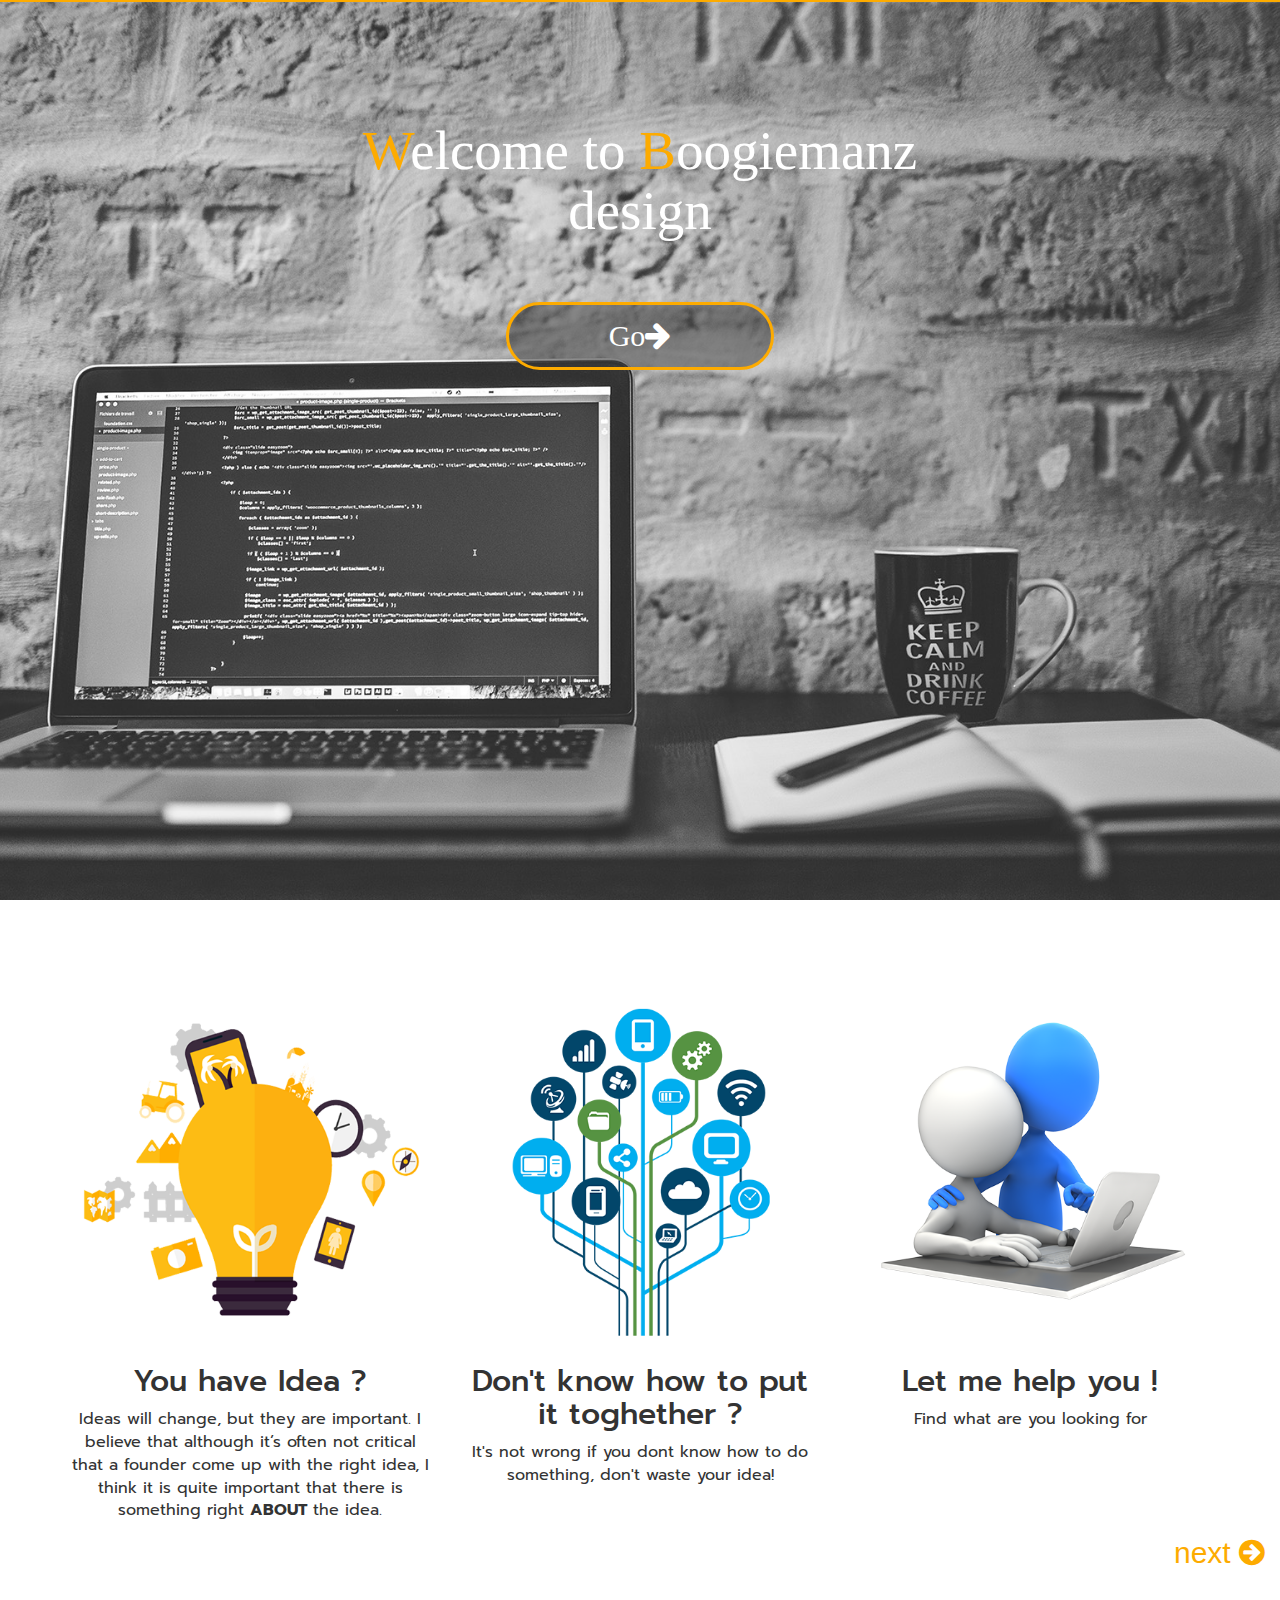
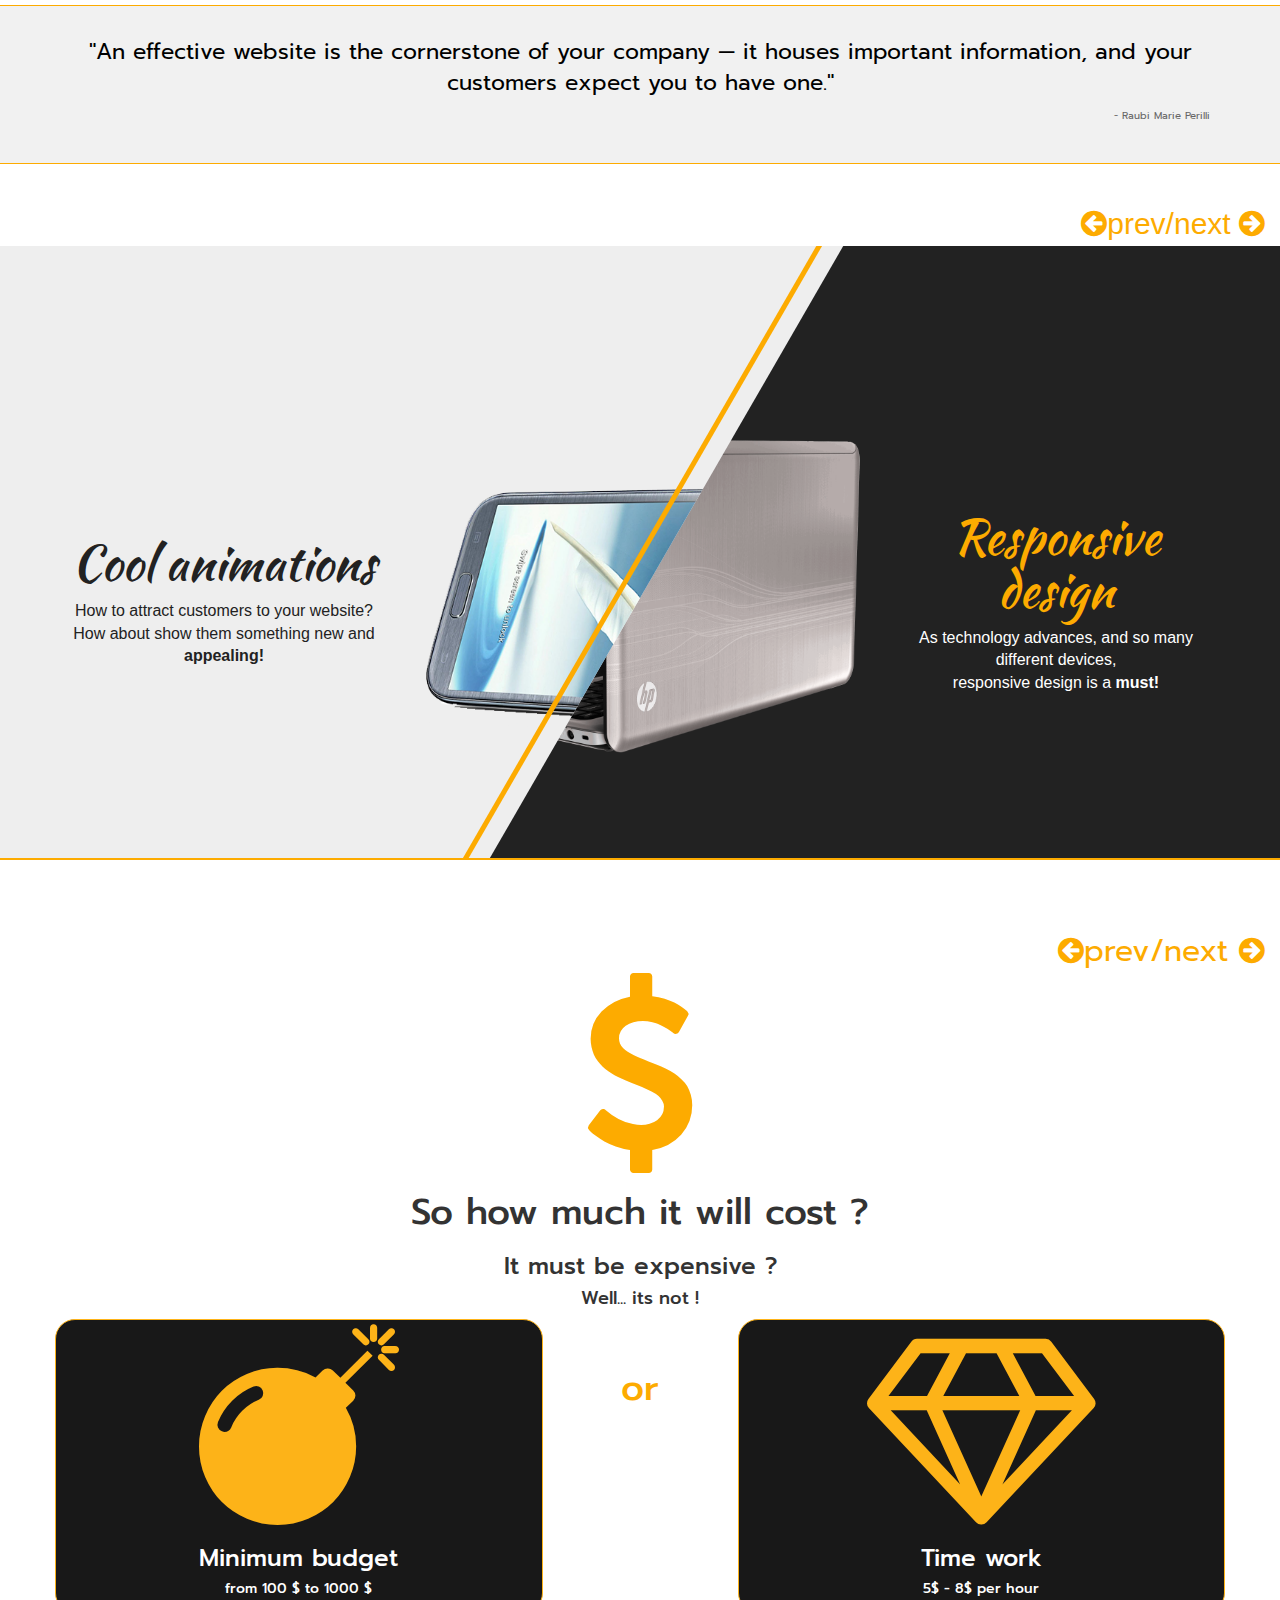
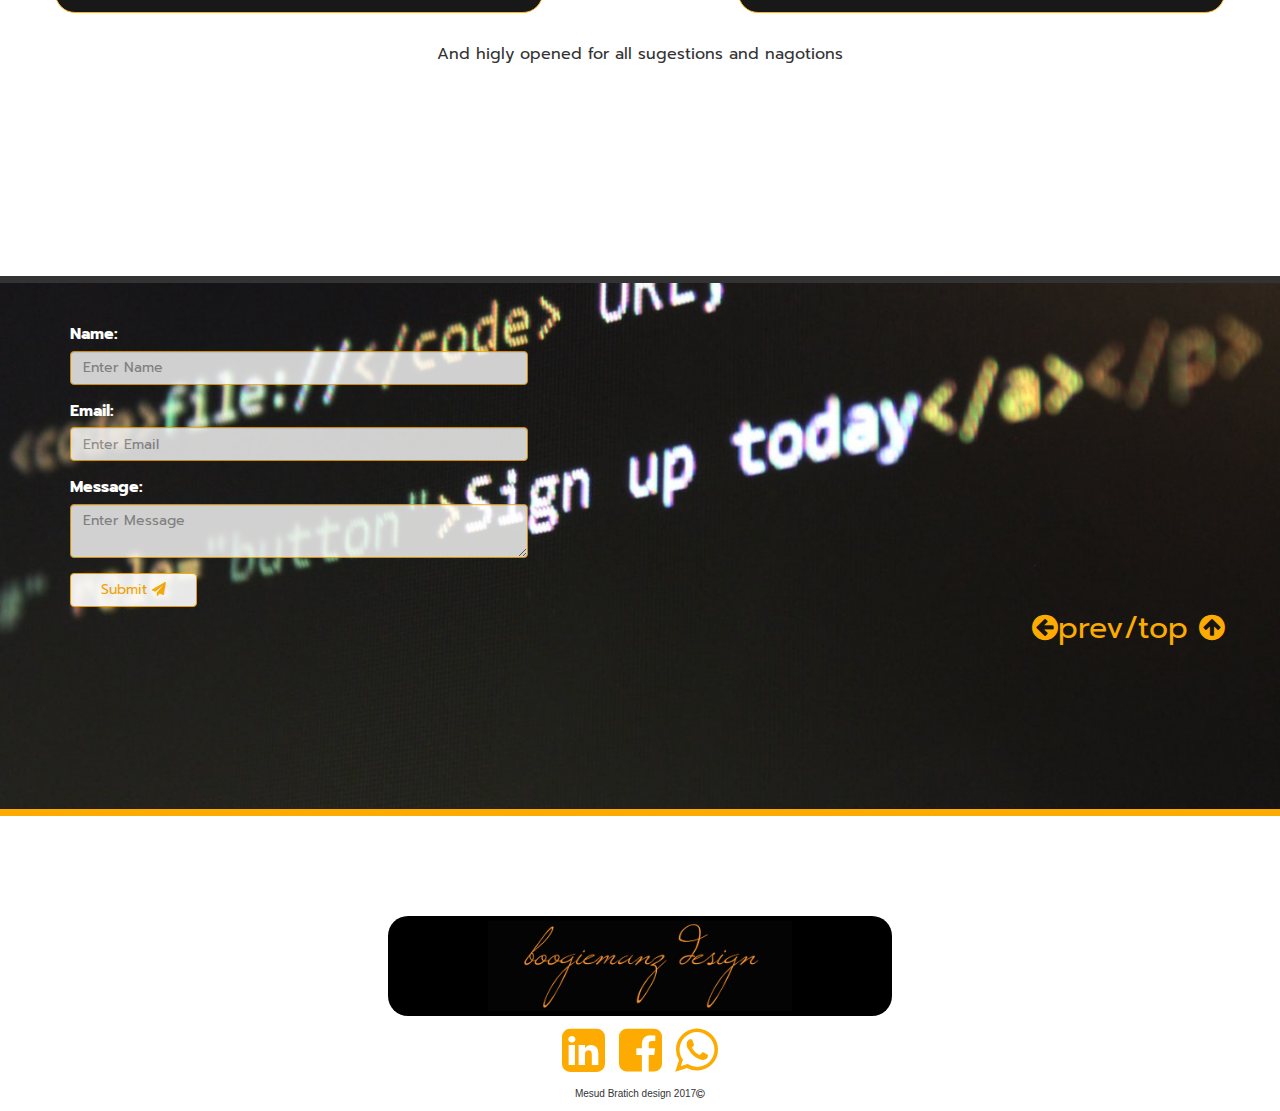
<file: index.html>
<!DOCTYPE html>
<html lang="en">
  <head>
    <meta charset="utf-8">
    <meta http-equiv="X-UA-Compatible" content="IE=edge">
    <meta name="viewport" content="width=device-width, initial-scale=1">
    <!-- The above 3 meta tags *must* come first in the head; any other head content must come *after* these tags -->
    <meta name="description" content="">
    <meta name="author" content="">
    <link rel="icon" href="../../favicon.ico">
    <title>Boogiemanz design</title>
    <!-- Bootstrap core CSS -->
    <link href="css/bootstrap.css" rel="stylesheet">
    <!-- Custom styles for this part -->
    <link href="css/style.css" rel="stylesheet">
    <!-- Font Awsome CDN -->
    <link rel="stylesheet" type="text/css" href="https://maxcdn.bootstrapcdn.com/font-awesome/4.7.0/css/font-awesome.min.css" rel="stylesheet">
    <!-- Google Fonts -->
    <link href="https://fonts.googleapis.com/css?family=Cabin+Condensed|Kaushan+Script|Permanent+Marker|Philosopher|Prompt" rel="stylesheet">

   
 
    
    <style>
        .hero-image {
        background-image: url("img/heading.jpg");
        height: 100%;
        background-position: center;
        background-repeat: no-repeat;
        background-size: cover;
        position: relative;
        border-top: 2px solid  #FDAB00;
        } 

        .hero-text {
        text-align: center;
        position: absolute;
        top: 20%;
        left: 50%;
        transform: translate(-50%, -30%);
        color: white;
        }

        .hero-text button {
          margin-top: 50px;
          border: 3px solid #FDAB00;
          border-radius: 50px;
          outline: 0;
          display: inline-block;
          padding: 10px 100px;
          color: white;
          background-color: rgba(55, 55, 55, 0.5);
          text-align: center;
          
        }

        .hero-text a {
          font-family: 'Permanent Marker', cursive; 
          color: #FDAB00;
          font-size: 30px;

        }

        .hero-text button:hover {
          background-color: rgba(155, 155, 155, 0.5);
          color: white;
        }
    </style>

</head>



<body>
<!-- empty section for scrolling to top -->
  <section id="section0"></section>
<!-- Hero image section -->
<div class="hero-image">
  <div class="hero-text">
    <h1><span id="letter">W</span>elcome to <span id="letter">B</span>oogiemanz design</h1>
    <p style="font-size: 20px"></p>
    <a href="#section1"><button>Go<i class="fa fa-arrow-right" aria-hidden="true"></i></button></a>
  </div>
</div>

<!-- Informative section -->

<section id="section1">  
  <div class="container">
    <div class="row">
      <div class="col-xs-12 col-sm-4 col-lg-4">
        <img class="img-responsive" src="img/idea.png">
        <h2>You have Idea ?</h2>
        <p>Ideas will change, but they are important. I believe that although it’s often not critical that a founder come up with the right idea, I think it is quite important that there is something right <strong>ABOUT</strong> the idea.</p>
      </div> 

      <div class="col-xs-12 col-sm-4 col-lg-4">
        <img class="img-responsive" src="img/tech.png">
        <h2>Don't know how to put it toghether ?</h2>
        <p>It's not wrong if you dont know how to do something, don't waste your idea! </p>
      </div>      

      <div class="col-xs-12 col-sm-4 col-lg-4">
        <img class="img-responsive" src="img/working.png">
        <h2>Let me help you !</h2>
        <p>Find what are you looking for</p>
      </div>           
    </div>    
  </div> 
  <div class="container-fluid">
    <div class="row">
      <div class="col-xs-12">
        <a class="scrollbutton" href="#section2">next <i class="fa fa-arrow-circle-right" aria-hidden="true"></i></a>
      </div>      
    </div>
  </div> 
</section>


<!-- Grey ribbon section -->

<section id="testimonial">
  <div class="container">
    <p>"An effective website is the cornerstone of your company — it houses important information, and your customers expect you to have one."</p>
    <p class="customer">- Raubi Marie Perilli</p>
  </div>
</section>


<!-- split screen section -->

<section id="section2">
  <!-- scroll button -->
      <div class="container-fluid">
        <div class="row">
          <div class="col-xs-12">
            <a class="scrollbutton" href="#price">next <i class="fa fa-arrow-circle-right" aria-hidden="true"></i></a>
            <a class="scrollbutton" href="#section1"><i class="fa fa-arrow-circle-left" aria-hidden="true"></i>prev/</a>
          </div>      
        </div>
      </div> 
  <!-- end of scroll button -->

<div class="container-fluid">  
    <div class="row">
      <section id="wrapper" class="skewed">
        <div class="layer bottom">
          <div class="content-wrap">
            <div class="content-body">
            <h1>Responsive design</h1>
            <p>As technology advances, and so many different devices,</br> responsive design is a <strong>must!</strong></p>
            </div>
            <img src="img/picture1.png" alt="">
          </div>
        </div>
        <div class="layer top">
          <div class="content-wrap">
            <div class="content-body">
            <h1>Cool animations</h1>
            <p>How to attract customers to your website?</br> How about show them something new and <strong>appealing!</strong></p>
            </div>
            <img src="img/picture2.png" alt="">
          </div>
        </div>
        <div class="handle"></div>
      </section>
    </div>
</div>
</section>

<!-- Service Cost section -->


<section id="price">
  <!-- scroll button -->
      <div class="container-fluid">
        <div class="row">
          <div class="col-xs-12">
            <a class="scrollbutton" href="#contact">next <i class="fa fa-arrow-circle-right" aria-hidden="true"></i></a>
            <a class="scrollbutton" href="#section2"><i class="fa fa-arrow-circle-left" aria-hidden="true"></i>prev/</a>
          </div>      
        </div>
      </div> 
  <!-- end of scroll button -->

  <div class="container">
    <div class="row">
      <div class="col-xs-12 col-lg-12 col-sm-12">
        <i class="fa fa-usd" aria-hidden="true"></i>
        <h1>So how much it will cost ?</h1>
        <h3>It must be expensive ?</h3>
        <h4>Well... its not !</h4>        
      </div>      
    </div>
    <div class="row">
      <div id="pricebox" class="col-xs-12 col-sm-5 col-lg-5">
        <i class="fa fa-bomb" aria-hidden="true"></i>
        <h3>Minimum budget</h3>
        <h5>from 100 $ to 1000 $</h5>
      </div>
      
      <div id="or" class="col-xs-12 col-sm-2 col-lg-2"> <h1> <span id="letter"> or </span> </h1> </div>
      
      <div id="pricebox" class="col-xs-12 col-sm-5 col-lg-5">
        <i class="fa fa-diamond" aria-hidden="true"></i>
        <h3>Time work</h3>
        <h5>5$ - 8$ per hour</h5>
      </div>      
    </div>
    <div class="row">
      <div id="or" class="col-xs-12 col-sm-12 col-lg-12">
        <p>And higly opened for all sugestions and nagotions</p>
      </div>      
    </div>    
  </div>
</section>


<!-- Contact form -->
 
<section id="contact">
  <div class="container">
    <div class="row">
      <div class="col-md-5 col-sm-5">
        <form action="includes/sendmail.php" method="post">
          <div class="form-group">
            <label>Name: </label>
            <input class="form-control" type="text" name="ime" value="" placeholder="Enter Name">
          </div>
          <div class="form-group">
            <label>Email: </label>
            <input class="form-control" type="text" name="email" value="" placeholder="Enter Email">
          </div>
          <div class="form-group">
            <label>Message: </label>
            <textarea class="form-control" name="poruka" value="" placeholder="Enter Message"></textarea>
          </div>
            <button class="btn btn-default">Submit <i class="fa fa-paper-plane" aria-hidden="true"></i></button>
        </form>
      </div>
      <div class="col-md-7 col-sm-7">

      </div>
    </div>
  </div>
  <!-- scroll button -->
      <div class="container-fluid">
        <div class="row">
          <div class="col-xs-12">
            <a class="scrollbutton" href="#section0">top <i class="fa fa-arrow-circle-up" aria-hidden="true"></i></a>
            <a class="scrollbutton" href="#price"><i class="fa fa-arrow-circle-left" aria-hidden="true"></i>prev/</a>
          </div>      
        </div>
      </div> 
  <!-- end of scroll button -->
</section>  

  <footer>    
  <div class="container">
    <div class="row">
      <div class="col-sm-12">
        <div class="contact-box">
        <center><img id="design-image" src="img/logo.png"></center>  
        <a href="https://www.linkedin.com/in/mesud-melle-bratich-27288414a/" ><i class="fa fa-linkedin-square" aria-hidden="true"></i></a>
        <a href="https://web.facebook.com/boogiemanzz?_rdc=1&_rdr" ><i class="fa fa-facebook-square" aria-hidden="true"></i></a>
        <a href="phone.html"><i class="fa fa-whatsapp" aria-hidden="true"></i></a></br>
        <p>Mesud Bratich design 2017<i class="fa fa-copyright" aria-hidden="true"></i></p>
        </div>
      </div>
    </div>    
  </div>
  </footer>






  
<!-- Split image script and handle -->

<script>
  document.addEventListener('DOMContentLoaded', function(){
    let wrapper = document.getElementById('wrapper');
    let topLayer = wrapper.querySelector('.top');
    let handle = wrapper.querySelector('.handle');
    let skew = 0;
    let delta = 0;

      if(wrapper.className.indexOf('skewed') != -1){
          skew = 1000;
      }
  
      wrapper.addEventListener('mousemove', function(e){
      delta = (e.clientX - window.innerWidth / 2) * 0.5;
  
      handle.style.left = e.clientX + delta + 'px';

      topLayer.style.width= e.clientX + skew + delta + 'px';
      });
  });
</script>

    
    <script src="https://ajax.googleapis.com/ajax/libs/jquery/1.12.4/jquery.min.js"></script>
    <script src="js/bootstrap.js"></script>
    <script src="js/js.js"></script>
    
  </body>
</html>
</file>
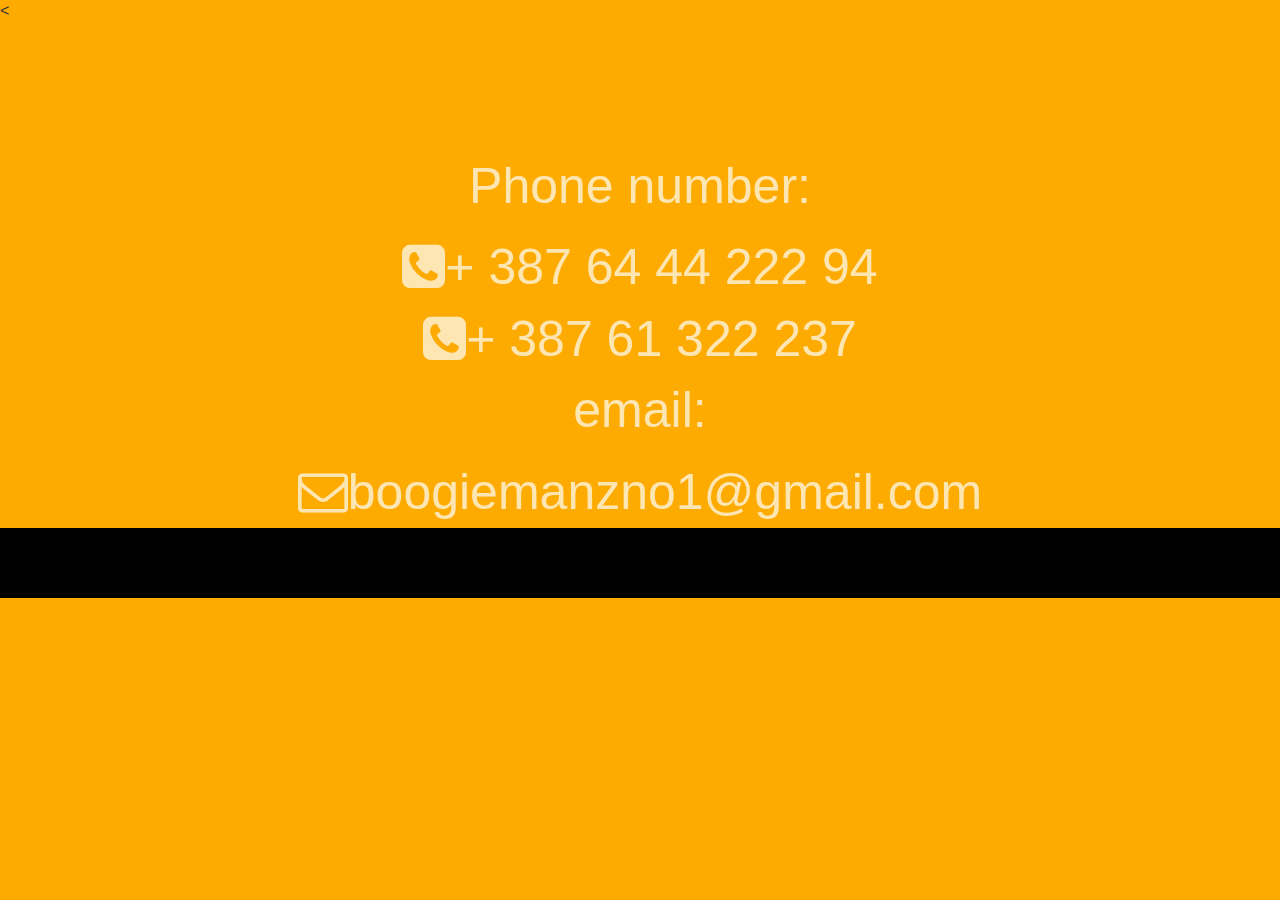
<file: phone.html>
<<!DOCTYPE html>
<html lang="en">
<head>
	<meta name="viewport" content="width=device-width, initial-scale=1">
	<meta charset="UTF-8">
	<title>Contact number</title>
	<!-- Bootstrap core CSS -->
    <link href="css/bootstrap.css" rel="stylesheet">
    <!-- Custom styles for this part -->
    <link href="css/style.css" rel="stylesheet">
    <!-- Font Awsome CDN -->
    <link rel="stylesheet" type="text/css" href="https://maxcdn.bootstrapcdn.com/font-awesome/4.7.0/css/font-awesome.min.css" rel="stylesheet">
    <!-- Google Fonts -->
    <link href="https://fonts.googleapis.com/css?family=Cabin+Condensed|Kaushan+Script|Permanent+Marker|Philosopher|Prompt" rel="stylesheet">
<style type="text/css">
	
.phone-number {
	color: white;
	font-size: 50px;
	margin-top: 10%;
	opacity: 0.7;
}

.black {
	width: 100%;
	height: 70px;
	background: black;
}
.black-up {
	height: 100%;
	width: 70px;
	background: black;
}

</style>
</head>

<body style="background-color: #FDAB00;">
	
	

	<div class="phone-number">
		<center><p>Phone number:</p></center>
		<center><i class="fa fa-phone-square" aria-hidden="true"></i>+ 387 64 44 222 94</center>
		<center><i class="fa fa-phone-square" aria-hidden="true"></i>+ 387 61 322 237</center>
		<center><p>email:</p></center>
		<center><i class="fa fa-envelope-o" aria-hidden="true"></i>boogiemanzno1@gmail.com</center>
	</div>

	<div class="black"></div>

	

	
</body>
</html>
</file>
<file: css/style.css>
body, html {
    height: 100%;
    font-size: 100%;
}

.hero-text h1 {
    font-family: 'Permanent Marker', cursive; 
    font-size: 55px;
}

#letter {
    color: #FDAB00;
}

#section1 {
    margin-top: 85px;
}

#section1 h2, #section1 p {
    text-align: center;
    font-family: 'Prompt', sans-serif;
}

#testimonial {
  background:#f1f1f1;
  padding: 30px 0 30px 0;
  text-align:center;
  margin-top:30px;
  margin-bottom: 39px;
  border-top: 1px solid #FDAB00;
  border-bottom: 1px solid #FDAB00;
}

#testimonial p {
  font-size:22px;
  font-family: 'Prompt', sans-serif;
  color:#000;
}

#testimonial p.customer {
  font-size:10px;
  color:#666;
  float: right;
}


/*******************************

    Navigation Button

    ***********************************/

.scrollbutton {
    font-size: 30px !important;
    color: #FDAB00;
    float: right;
}

.scrollbutton i {
    font-size: 30px !important;
}



/*******************************************************

      SPLIT PICTURES



      **********************************************/

#wrapper{
  position: relative;
  width:100%;
  min-height:48vw;
  overflow: hidden;
  border-bottom: 2px solid #FDAB00;
}

.layer{
  position: absolute;
  width:100vw;
  min-height: 55vw;
  overflow: hidden;
}

.layer .content-wrap{
  position: absolute;
  width:100vw;
  min-height: 55vw;
}

.layer .content-body{
  width:25%;
  position:absolute;
  top:50%;
  text-align: center;
  transform:translateY(-50%);
  color:#fff;
}

.layer img{
  position: absolute;
  width:35%;
  top:50%;
  left: 50%;
  transform:translate(-50%, -50%);
}

.layer h1{
  font-size:3em;
  font-family: 'Kaushan Script', cursive;
}

.bottom{
  background:#222;
  z-index:1;
}

.bottom .content-body{
  right:5%;
}

.bottom h1{
  color:#FDAB00;
}

.top{
  background:#eee;
  color:#222;
  z-index:2;
  width:50vw;
}

.top .content-body{
  left: 5%;
  color:#222;
}

.handle{
  position: absolute;
  height: 100%;
  display: block;
  background-color: #FDAB00;
  width:5px;
  top:0;
  left: 50%;
  z-index:3;
}

.skewed .handle{
  top:50%;
  transform:rotate(30deg) translateY(-50%);
  height: 200%;
  transform-origin:top;
}

.skewed .top{
  transform: skew(-30deg);
  margin-left:-1000px;
  width: calc(50vw + 1000px);
}

.skewed .top .content-wrap{
  transform: skew(30deg);
  margin-left:1000px;
}

@media(max-width:768px){
  body{
    font-size:55%;
  }
}
/*******************************

        Price Section


        ********************/



#price {
    margin-top: 70px;
    margin-bottom: 70px;
    text-align: center;
    font-family: 'Prompt', sans-serif;
}

#pricebox {
    border: 1px solid #FDAB00;
    padding: 5px;
    background: black;
    color: white;
    opacity: 0.9;
    border-radius: 20px;
}

#or {
    margin-top: 30px;
    margin-bottom: 30px;
}

#price .fa {
    color: #FDAB00;
    font-size: 200px;
}



/***********************

        Contact Form Style


        ********************/

#contact {
  font-family: 'Prompt', sans-serif;
  background:url(../img/contact.jpeg);
  background-size: cover;
  padding:40px;
  color:#fff;
  border-top:#333 7px solid;
  border-bottom:#FDAB00 7px solid;
  height: 60%;
  margin-top: 170px;

  
  
}
#contact button {
    border: 1px solid #FDAB00;
    padding-left: 30px;
    padding-right: 30px;
    opacity: 0.9;
    color: #FDAB00;

}

#contact button:hover {
    border: 1px solid #FDAB00;
    color: white;
    background: black;
    padding-left: 30px;
    padding-right: 30px;
}

#contact .form-control {
    border: 1px solid #FDAB00;
    opacity: 0.8;
}

.contact-box {
  text-align: center;
  font-size: 50px;
  margin-top: 100px;
  
}

footer .contact-box a {
  text-decoration: none !important;
  color: #FDAB00;
}

footer p {
  font-size: 10px;
}

#design-image {

  max-height: 100px;
  padding:5px 100px;
  background: black;
  border-radius: 20px;
}

@media(max-width:768px){
  #design-image{
    padding: 5px;
  }
}
</file>
